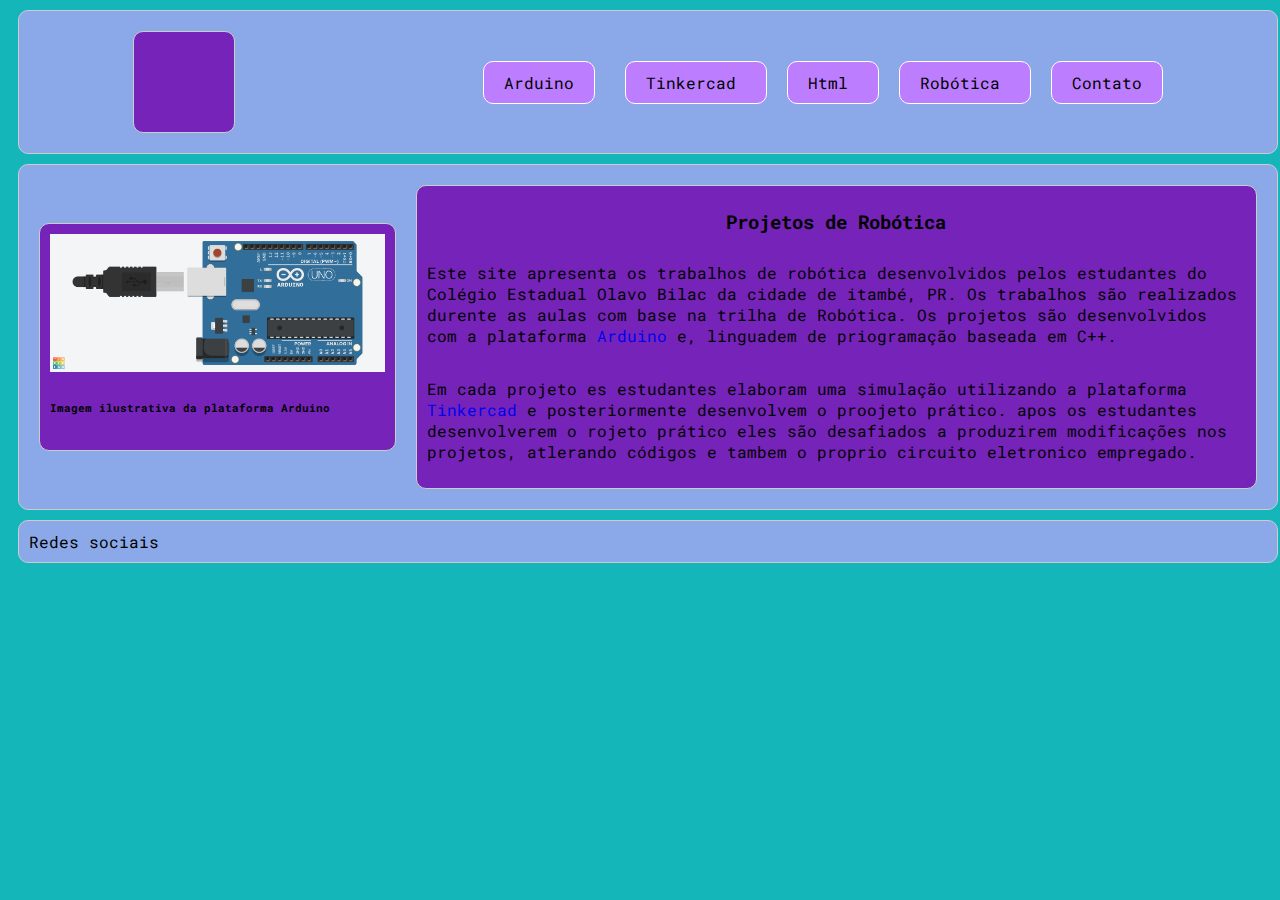
<file: index.html>
<!DOCTYPE html>
<html lang="pt-BR">

<head>
    <meta charset="UTF-8">
    <meta http-equiv="X-UA-Compatible" content="IE=edge">
    <meta name="viewport" content="width=device-width, initial-scale=1.0">
    <title>Robótica OLAVO</title>
    <link rel="stylesheet" href="style.css">
    <link rel="stylesheet" href="CSS/config.css">
    <link rel="stylesheet" href="CSS/action.css">
    <link rel="stylesheet" href="CSS/text.css">
    <link rel="stylesheet" href="CSS/menu.css">


</head>

<body>

    <header class="flr cont">

        <div class="cont2 imagemcabecalho"> </div>

        <nav class="menu">
            <ul>
                <li class="button "><a href="https://create.arduino.cc/editor" target="_blank">Arduino</a></li>
                <li class="button "><a href="https://www.tinkercad.com/" target="_blank">Tinkercad</a>
                <li class="button "><a href="https://www.caelum.com.br/apostila/apostila-html-css-javascript.pdf"
                        target="_blank">Html</a>
                <li class="button "><a href="#">Robótica</a>
                    <ul>
                        <li><a href="aula1.html" target="_blank">Aula 1</a></li>
                        <li><a href="aula2.html" target="_blank">Aula 2</a></li>
                        <li><a href="aula3.html" target="_blank">Aula 3</a></li>
                        <li><a href="aula4.html" target="_blank">Aula 4</a></li>
                        <li><a href="aula5.html" target="_blank">Aula 5</a></li>

                    </ul>
                </li>
                <li class="button "><a href="#">Contato</a>

                </li>
            </ul>
        </nav>
    </header>
    <section class="menu">


    </section>

    <section class="cont flr">

        <div class="cont2">

            <img class="imagemarduino" src="arduino.png" alt="Arduino">
            <h6>Imagem ilustrativa da plataforma Arduino</h6>

        </div>

        <div class="cont2 texto flc">

            <h1>Projetos de Robótica</h1>

            <p>Este site apresenta os trabalhos de robótica desenvolvidos pelos estudantes do Colégio Estadual Olavo
                Bilac da cidade de itambé, PR. Os trabalhos são realizados durente as aulas com base na trilha de
                Robótica. Os projetos são desenvolvidos com a plataforma <a class="link"
                    href="https://create.arduino.cc/editor" target="_blank">Arduino</a> e, linguadem de priogramação
                baseada em
                C++.</p>
            <p>Em cada projeto es estudantes elaboram uma simulação utilizando a plataforma <a class="link"
                    href="https://www.tinkercad.com" target="_blank">Tinkercad</a>
                e posteriormente desenvolvem o proojeto prático. apos os estudantes desenvolverem o rojeto prático eles
                são desafiados a
                produzirem modificações nos projetos, atlerando códigos e tambem o proprio circuito eletronico
                empregado.</p>
        </div>

    </section>

    <footer class=" cont rodape">

        Redes sociais

    </footer>
</body>

</html>
</file>
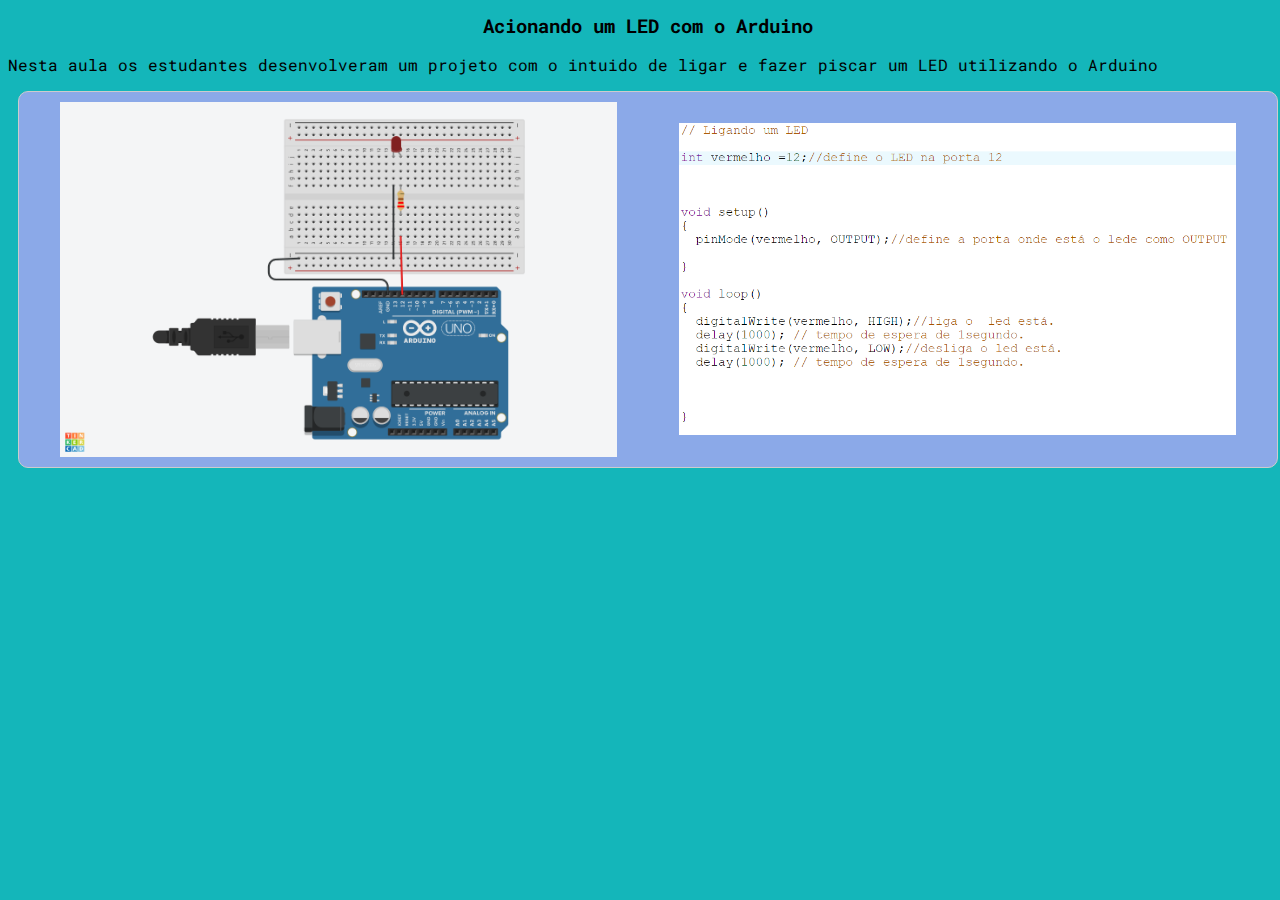
<file: aula1.html>
<!DOCTYPE html>
<html lang="pt-BR">

<head>
    <meta charset="UTF-8">
    <meta http-equiv="X-UA-Compatible" content="IE=edge">
    <meta name="viewport" content="width=device-width, initial-scale=1.0">
    <title>Aula 1</title>


    <link rel="stylesheet" href="style.css">
    <link rel="stylesheet" href="CSS/config.css">
    <link rel="stylesheet" href="CSS/action.css">
    <link rel="stylesheet" href="CSS/text.css">
    <link rel="stylesheet" href="CSS/menu.css">

</head>

<body>
    <h1>Acionando um LED com o Arduino</h1>



    <p> Nesta aula os estudantes desenvolveram um projeto com o intuido de ligar e fazer piscar um LED utilizando o
        Arduino</p>


    <section class="cont flr">

        <img src="gilmar/Pisca LED.png" alt="imagem do projeto" class="box1">
        <img src="gilmar/codigopiscaLED.png" alt="código do projeto" class="box1">

    </section>



</body>

</html>
</file>
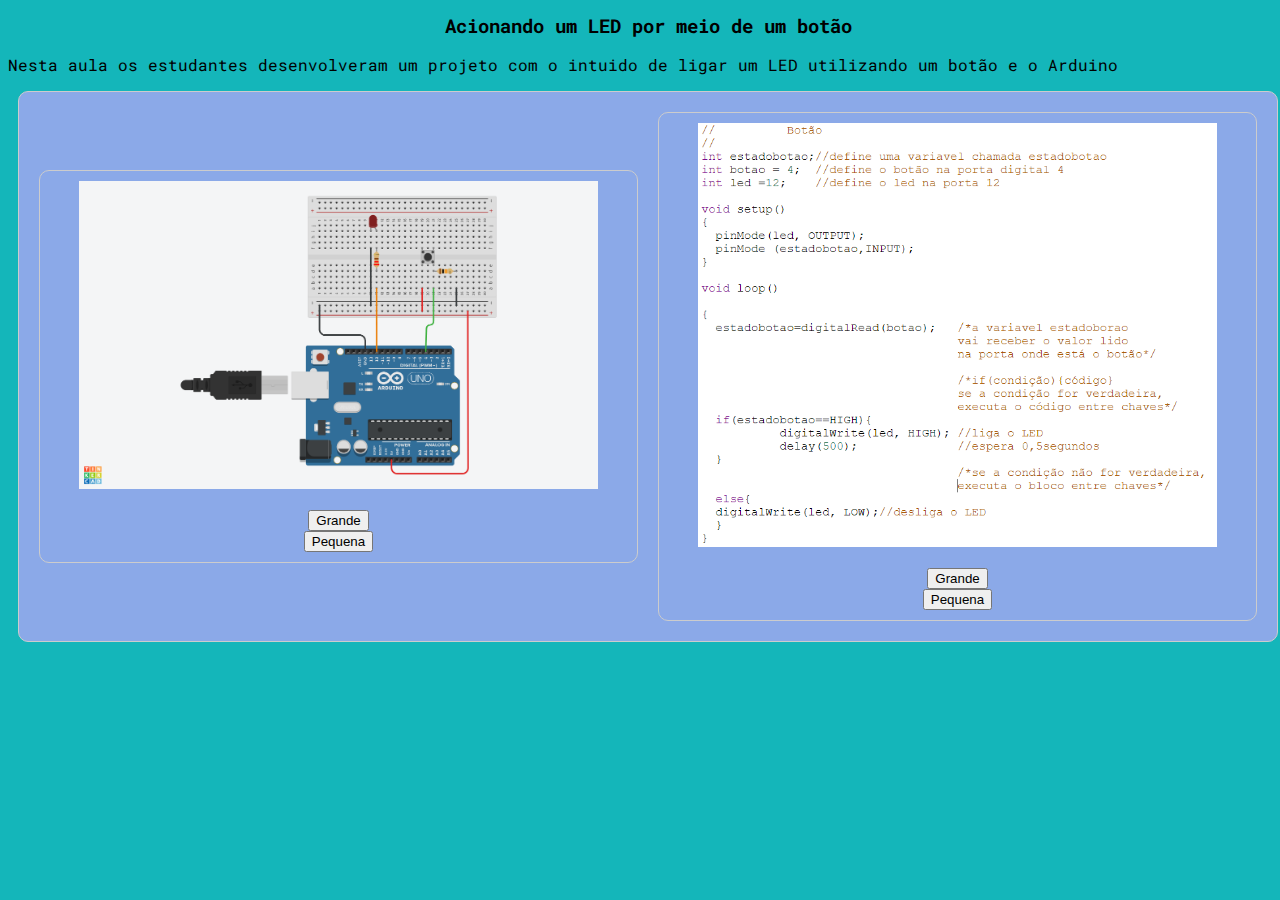
<file: aula3.html>
<!DOCTYPE html>
<html lang="pt-BR">

<head>
    <meta charset="UTF-8">
    <meta http-equiv="X-UA-Compatible" content="IE=edge">
    <meta name="viewport" content="width=device-width, initial-scale=1.0">
    <title>Aula 3</title>


    <link rel="stylesheet" href="style.css">
    <link rel="stylesheet" href="CSS/config.css">
    <link rel="stylesheet" href="CSS/action.css">
    <link rel="stylesheet" href="CSS/text.css">
    <link rel="stylesheet" href="CSS/menu.css">

</head>

<body>
    <h1>Acionando um LED por meio de um botão</h1>



    <p> Nesta aula os estudantes desenvolveram um projeto com o intuido de ligar um LED utilizando um botão e o
        Arduino</p>


    <section class="cont flr">

        <div class=" box cont flc">
            <img class="box" src="gilmar/ledbotao.png" alt="imagem do projeto" id="img1" onclick="pequena1()">
            <!-- Button to reset the Image size -->

            <br />
            <button onclick="grande1()">Grande </button>
            <button onclick="pequena1()">Pequena </button>
        </div>


        <div class="box cont flc">
            <img class="box" src="gilmar/codigoledbotao1.png" alt="código do projeto" id="img2" onclick="pequena2()">

            <!-- Button to reset the Image size -->

            <br />
            <button onclick="grande2()">Grande </button>
            <button onclick="pequena2()">Pequena </button>
        </div>


    </section>


    <script type="text/javascript" src="img1.js"></script>
    <script type="text/javascript" src="img2.js"></script>
</body>

</html>
</file>
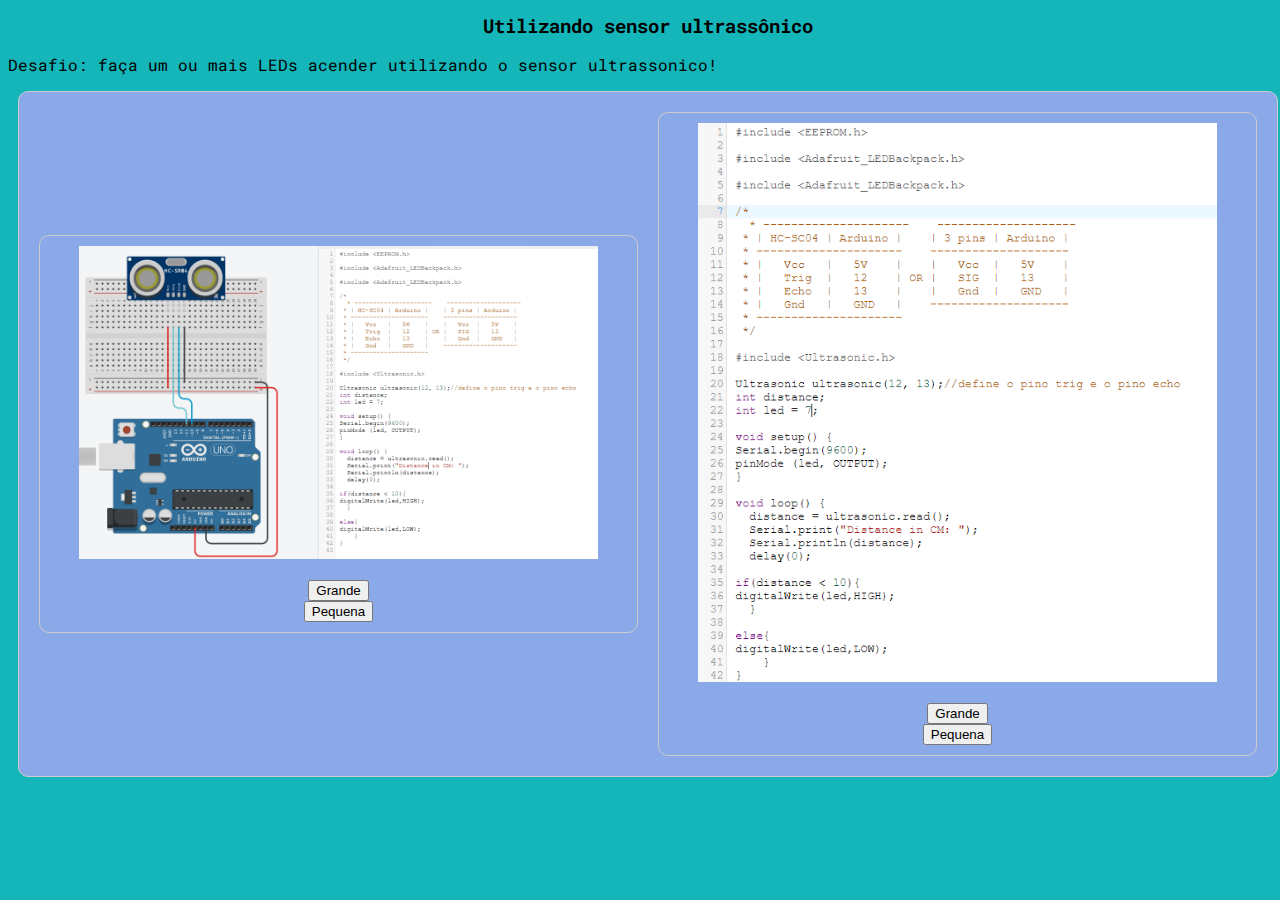
<file: aula4.html>
<!DOCTYPE html>
<html lang="pt-BR">

<head>
    <meta charset="UTF-8">
    <meta http-equiv="X-UA-Compatible" content="IE=edge">
    <meta name="viewport" content="width=device-width, initial-scale=1.0">
    <title>Aula 4</title>


    <link rel="stylesheet" href="style.css">
    <link rel="stylesheet" href="CSS/config.css">
    <link rel="stylesheet" href="CSS/action.css">
    <link rel="stylesheet" href="CSS/text.css">
    <link rel="stylesheet" href="CSS/menu.css">

</head>

<body>
    <h1>Utilizando sensor ultrassônico</h1>



    <p>Desafio: faça um ou mais LEDs acender utilizando o sensor ultrassonico!</p>


    <section class="cont flr">

        <div class=" box cont flc">
            <img class="box" src="gilmar/sensorultrassonico.png" alt="imagem do projeto" id="img1" onclick="pequena1()">
            <!-- Button to reset the Image size -->

            <br />
            <button onclick="grande1()">Grande </button>
            <button onclick="pequena1()">Pequena </button>
        </div>


        <div class="box cont flc">
            <img class="box" src="gilmar/codigoultrassom.png" alt="código do projeto" id="img2" onclick="pequena2()">

            <!-- Button to reset the Image size -->

            <br />
            <button onclick="grande2()">Grande </button>
            <button onclick="pequena2()">Pequena </button>
        </div>


    </section>


    <script type="text/javascript" src="img1.js"></script>
    <script type="text/javascript" src="img2.js"></script>
</body>

</html>
</file>
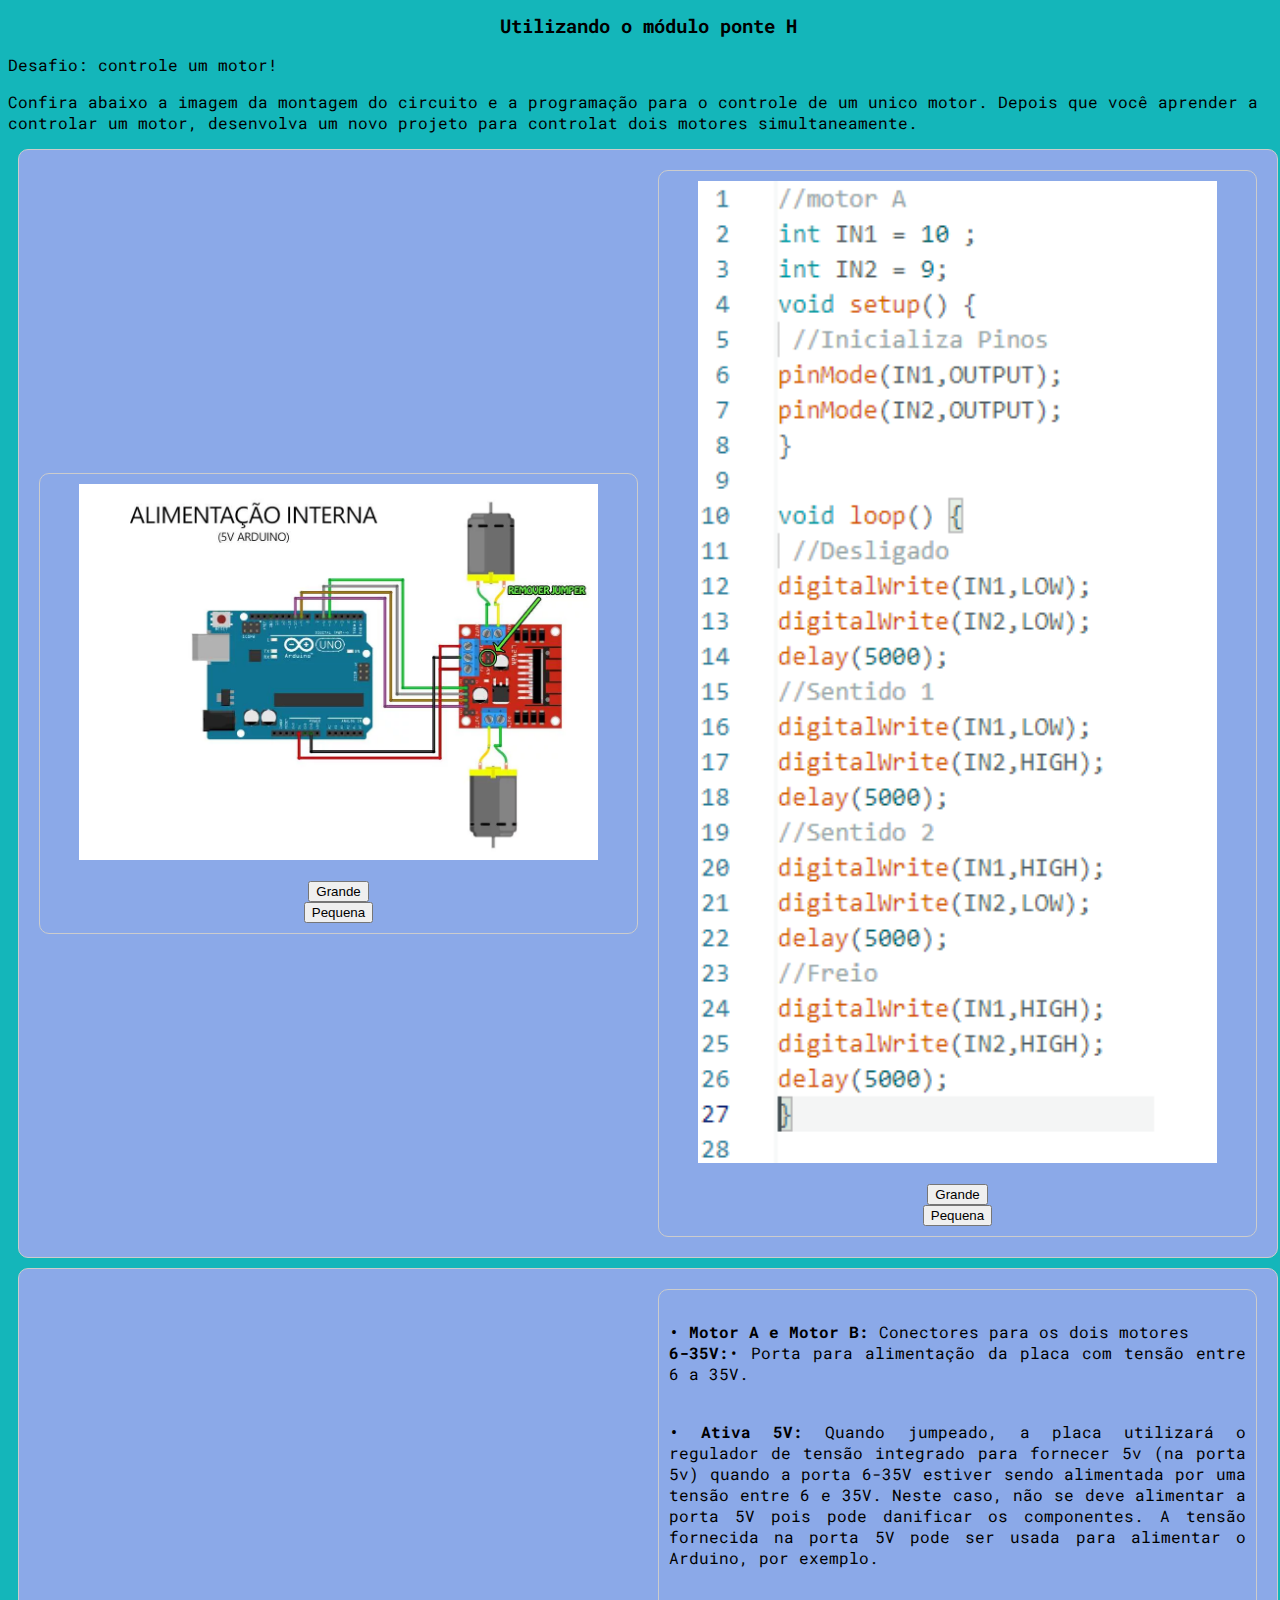
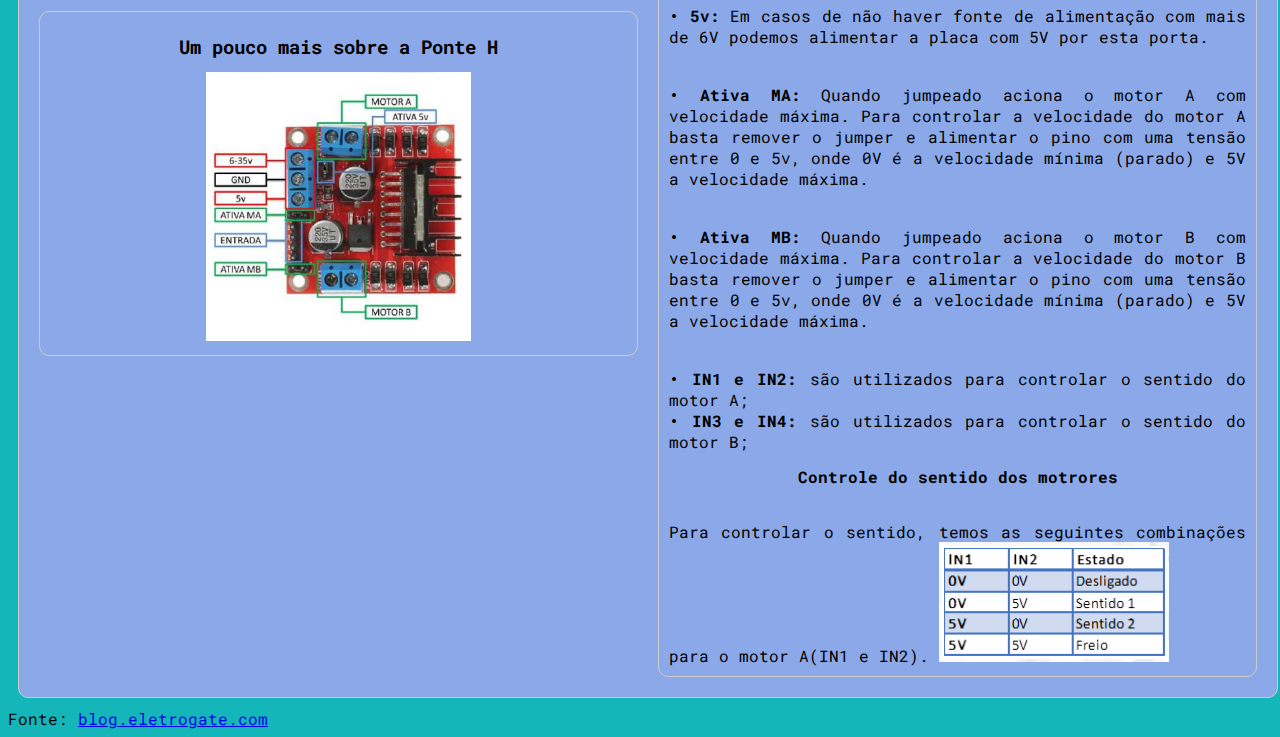
<file: aula5.html>
<!DOCTYPE html>
<html lang="pt-BR">

<head>
    <meta charset="UTF-8">
    <meta http-equiv="X-UA-Compatible" content="IE=edge">
    <meta name="viewport" content="width=device-width, initial-scale=1.0">
    <title>Aula 5</title>

    <link rel="stylesheet" href="style.css">
    <link rel="stylesheet" href="CSS/config.css">
    <link rel="stylesheet" href="CSS/action.css">
    <link rel="stylesheet" href="CSS/text.css">
    <link rel="stylesheet" href="CSS/menu.css">

</head>

<body>
    <h1>Utilizando o módulo ponte H</h1>



    <p>Desafio: controle um motor!</p>
    <p>
        Confira abaixo a imagem da montagem do circuito e a programação para o controle de um unico motor.
        Depois que você aprender a controlar um motor, desenvolva um novo projeto para controlat dois motores
        simultaneamente.

    </p>
    <section class="cont flr">

        <div class=" box cont flc">
            <img class="box" src="gilmar/ponteH1.jpg" alt="imagem do projeto" id="img1" onclick="pequena1()">
            <!-- Button to reset the Image size -->

            <br />
            <button onclick="grande1()">Grande </button>
            <button onclick="pequena1()">Pequena </button>
        </div>


        <div class="box cont flc">
            <img class="box" src="gilmar/ponteH1codigo.jpg" alt="código do projeto" id="img2" onclick="pequena2()">

            <!-- Button to reset the Image size -->

            <br />
            <button onclick="grande2()">Grande </button>
            <button onclick="pequena2()">Pequena </button>
        </div>


    </section>

    <section class="cont flr">

        <div class="box cont txtcenter">

            <h1>Um pouco mais sobre a Ponte H</h1>
            <img src="gilmar/PonteH.png" alt="Ponte H">

        </div>
        <div class="box cont txtjust">

            <br> <strong>• Motor A e Motor B:</strong> Conectores para os dois motores
            <br><strong> 6-35V:</strong>• Porta para alimentação da placa com tensão entre 6 a 35V.


            <p>
                <br>
                <strong>• Ativa 5V:</strong> Quando jumpeado, a placa utilizará o regulador de tensão integrado para
                fornecer 5v (na porta 5v) quando a porta 6-35V estiver sendo alimentada por uma
                tensão entre 6 e 35V. Neste caso, não se deve alimentar a porta 5V pois pode danificar
                os componentes. A tensão fornecida na porta 5V pode ser usada para alimentar o
                Arduino, por exemplo.
            </p>

            <p>
                <br>
                <strong>• 5v:</strong> Em casos de não haver fonte de alimentação com mais de 6V podemos alimentar
                a placa com 5V por esta porta.
            </p>
            <p>
                <br>
                <strong>• Ativa MA:</strong> Quando jumpeado aciona o motor A com velocidade máxima. Para
                controlar a velocidade do motor A basta remover o jumper e alimentar o pino com
                uma tensão entre 0 e 5v, onde 0V é a velocidade mínima (parado) e 5V a velocidade
                máxima.
            </p>
            <p>
                <br>
                <strong>• Ativa MB:</strong> Quando jumpeado aciona o motor B com velocidade máxima. Para
                controlar a velocidade do motor B basta remover o jumper e alimentar o pino com uma tensão entre 0 e 5v,
                onde 0V é a velocidade mínima (parado) e 5V a velocidade
                máxima.
            </p>






            <br> <strong>• IN1 e IN2:</strong> são utilizados para controlar o sentido do motor A;

            <br> <strong>• IN3 e IN4:</strong> são utilizados para controlar o sentido do motor B;

            <h2>Controle do sentido dos motrores</h2>

            <br> Para controlar o sentido, temos as seguintes combinações para o motor A(IN1 e IN2).


            <img src="gilmar/motorsentido.png" alt="Sentido do Motor">
        </div>


    </section>

    Fonte: <a href="https://blog.eletrogate.com/guia-definitivo-de-uso-da-ponte-h-l298n/">blog.eletrogate.com</a>


    <script type="text/javascript" src="img1.js"></script>
    <script type="text/javascript" src="img2.js"></script>
</body>

</html>
</file>
<file: style.css>
/**/
video {
    width: 150px;
    height: auto;
}

/**/

.imagemcabecalho {
    width: 80px;
    height: 80px;
}

.imagemarduino {
    width: 100%;
}
</file>
<file: CSS/config.css>
/* adiciona uma container*/
/*define a borda, padding, cor de fundo e arredondamento de borda do conteiner*/

.cont {
    border: 1px solid #ccc;
    padding: 10px;
    margin: 10px;
    background: #8BA9E8;
    border-radius: 10px;
}

.cont2 {
    border: 1px solid #ccc;
    padding: 10px;
    margin: 10px;
    background: #7623b9;
    border-radius: 10px;
}

.box {
    width: 90%;

}

.box1 {
    width: 45%;

}

.box2 {
    width: 50%;
}

/*adiciona display flex em linha*/
.flr {
    display: flex;
    flex-direction: row;
    align-items: center;
    justify-content: space-around;
}

/*adiciona display flex em linha reversa*/
.flrr {
    display: flex;
    flex-direction: row-reverse;
    align-items: center;
    justify-content: space-around;
}

/*adiciona display flex em coluna*/
.flc {
    display: flex;
    flex-direction: column;
    align-items: center;
    justify-content: space-around;
}

/*adiciona display flex em coluna reversa*/
.flcr {
    display: flex;
    flex-direction: column-reverse;
    align-items: center;
    justify-content: space-around;
}

.grid {
    display: grid;
    grid-template-columns: 200px 200px;
}

/**/
/**/
</file>
<file: CSS/action.css>
/*Rerira a decoração de texto dos links*/
.link {
    text-decoration: none;
}

/**/
.button {
    border: 1px solid #ffffff;
    padding: 10px;
    margin: 10px;
    background: #BD7DFF;
    border-radius: 10px;
}
</file>
<file: CSS/text.css>
@import url('https://fonts.googleapis.com/css2?family=Roboto+Mono:ital,wght@0,100;0,400;0,500;0,600;1,100&display=swap');

/*Defione a fonde dos elementod de dentro do body*/
body {
  font-family: 'Roboto Mono', monospace;
  background: #14B6BA;
  width: 100%;
  color: black;
}

/*estiliza tosos os títulos h1*/
h1 {
  text-align: center;
  font-size: 14pt;
}

h2 {
  text-align: center;
  font-size: 12pt;
}

/*Justificar textos*/
.txtjust {
  text-align: justify;

}

/*Centralizar textos*/
.txtcenter {
  text-align: center;

}
</file>
<file: CSS/menu.css>
/*define as cores como variáveis*/

:root {
    --cor-fundo: #7623b9;
    --cor-hover: #cd9aff;
    /*cor de fundo das ul*/
    ;
    --cor-primaria: #000000;
}

/**/
.menu ul {
    list-style-type: none;
    padding: 5;

}

.menu ul li {
    display: inline;
    position: relative;

}

.menu ul li a {
    /*define a cor do texto dos menus*/
    color: var(--cor-primaria);
    /*retira o sublinhado dos links*/
    text-decoration: none;
    /*alinha os links em linha*/
    display: inline-block;
    /**/
    padding: 10px;
    /**/
    transition: background .3s;
    /**/
}

.menu ul li a:hover {
    /*background-color: var(--cor-hover);   coloca hover nos menus e submenus*/
    width: auto;
}

/*sub menu*/
.menu ul ul {
    display: none;
    left: 0;
    position: absolute;
}

.menu ul li:hover ul {
    display: block;
}

.menu ul ul {
    width: 150px
}

.menu ul ul li a {
    display: block;
    background-color: #BD7DFF;
    /*cor de fundo dos submmenus*/
}

.menu ul ul li a:hover {

    background-color: var(--cor-hover);
    /*coloca hover apenas nos submenus*/
}
</file>
